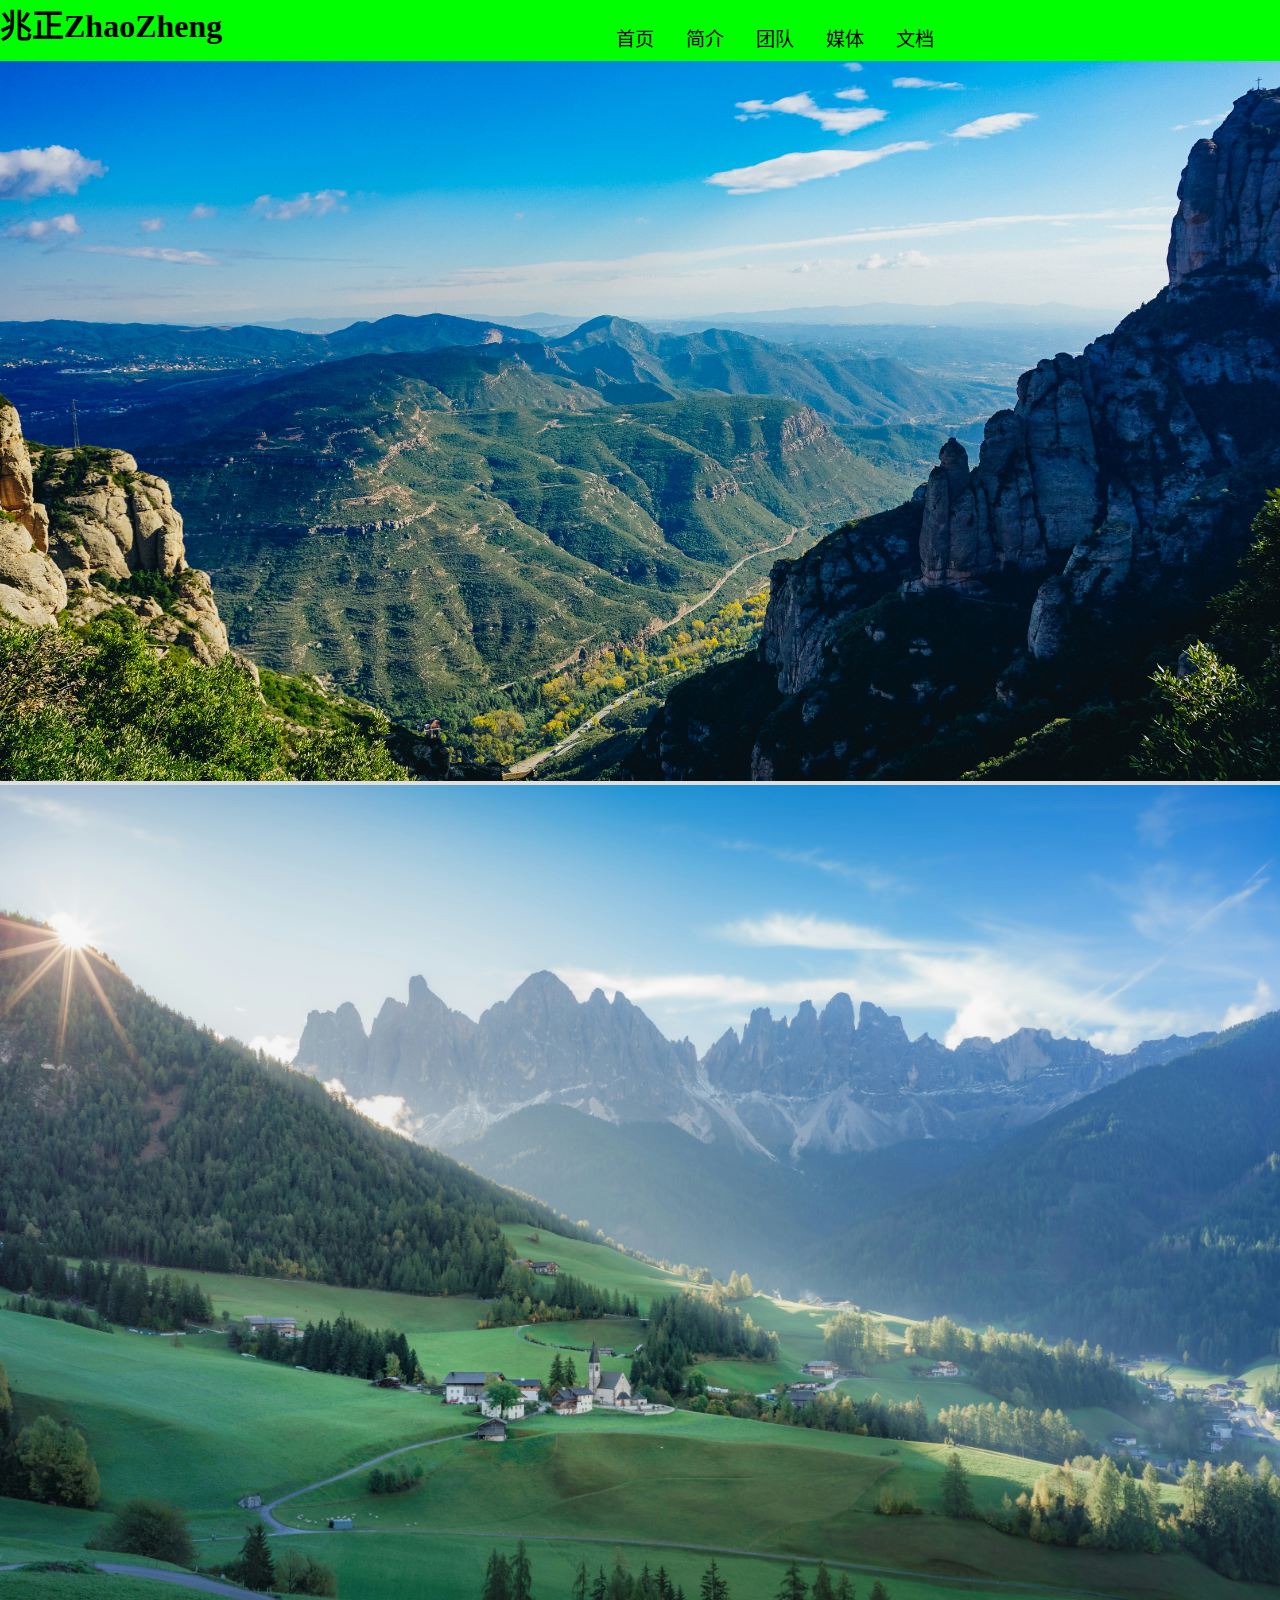
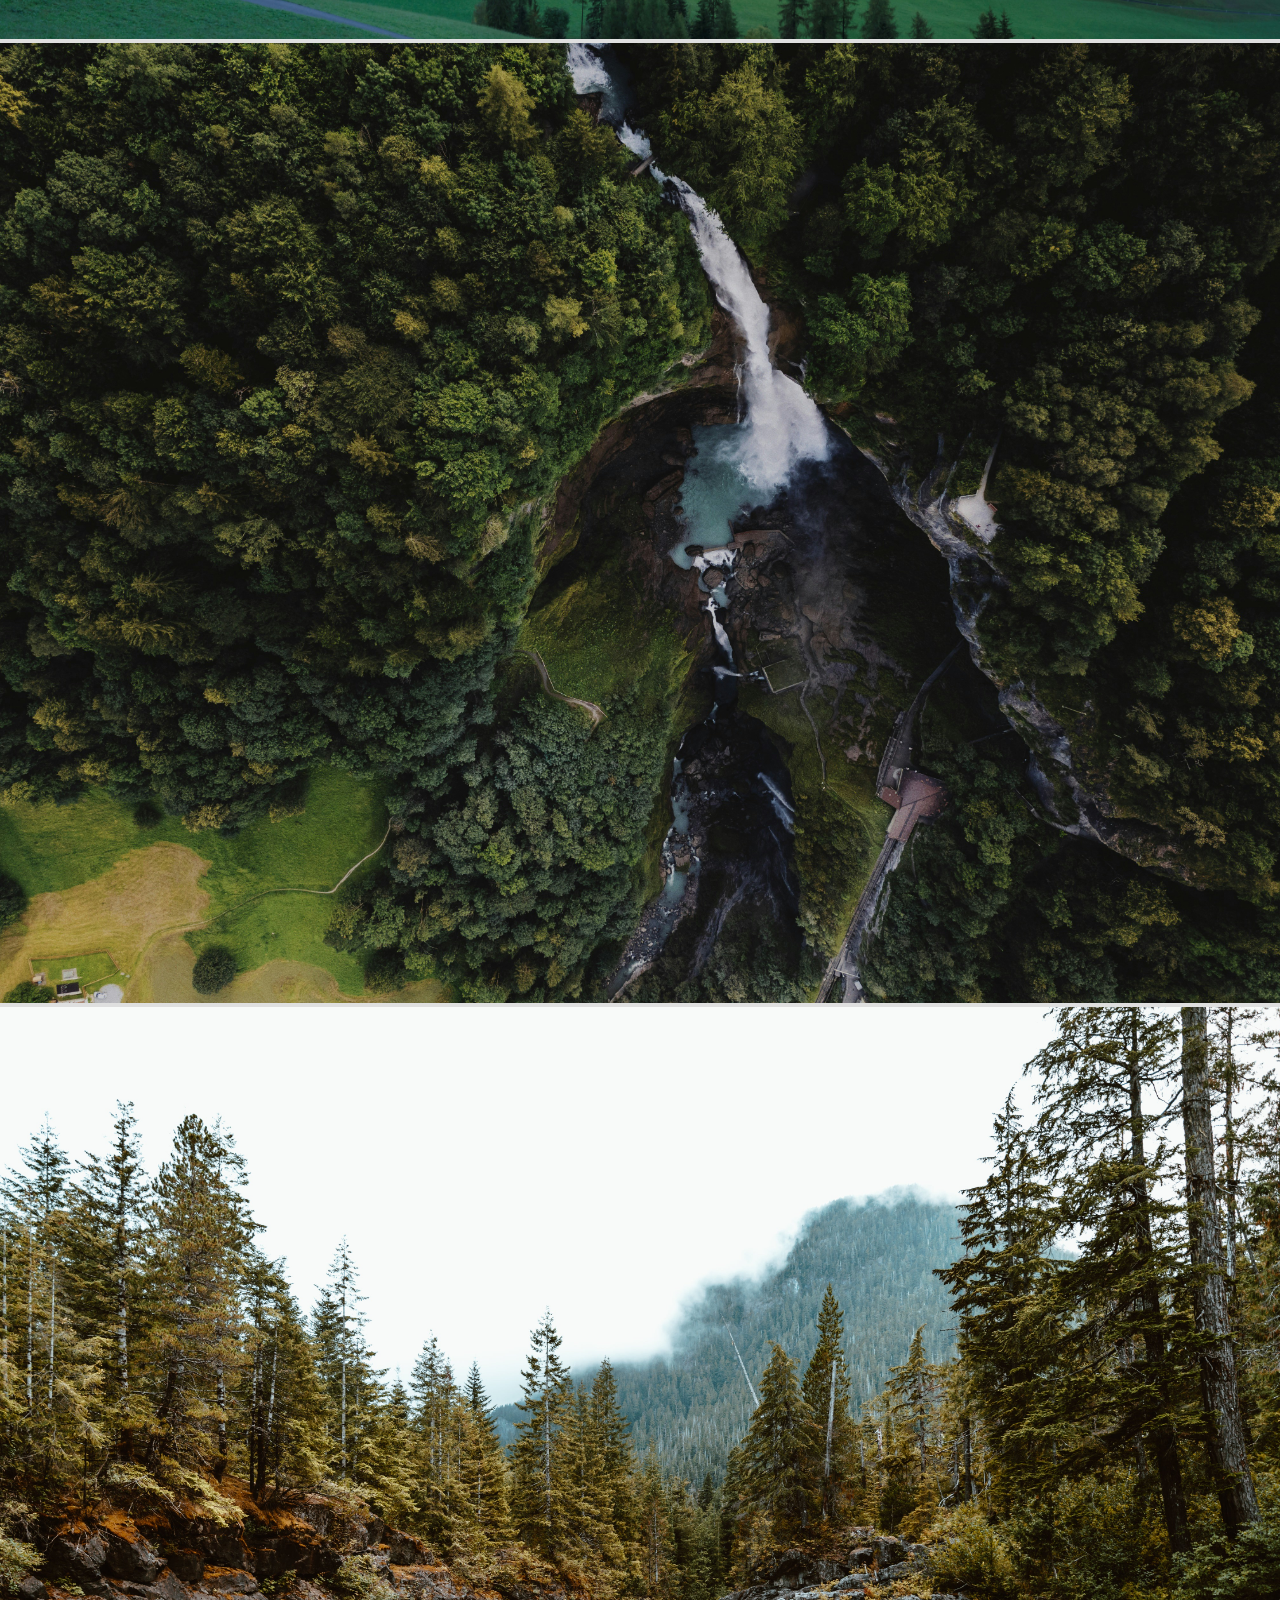
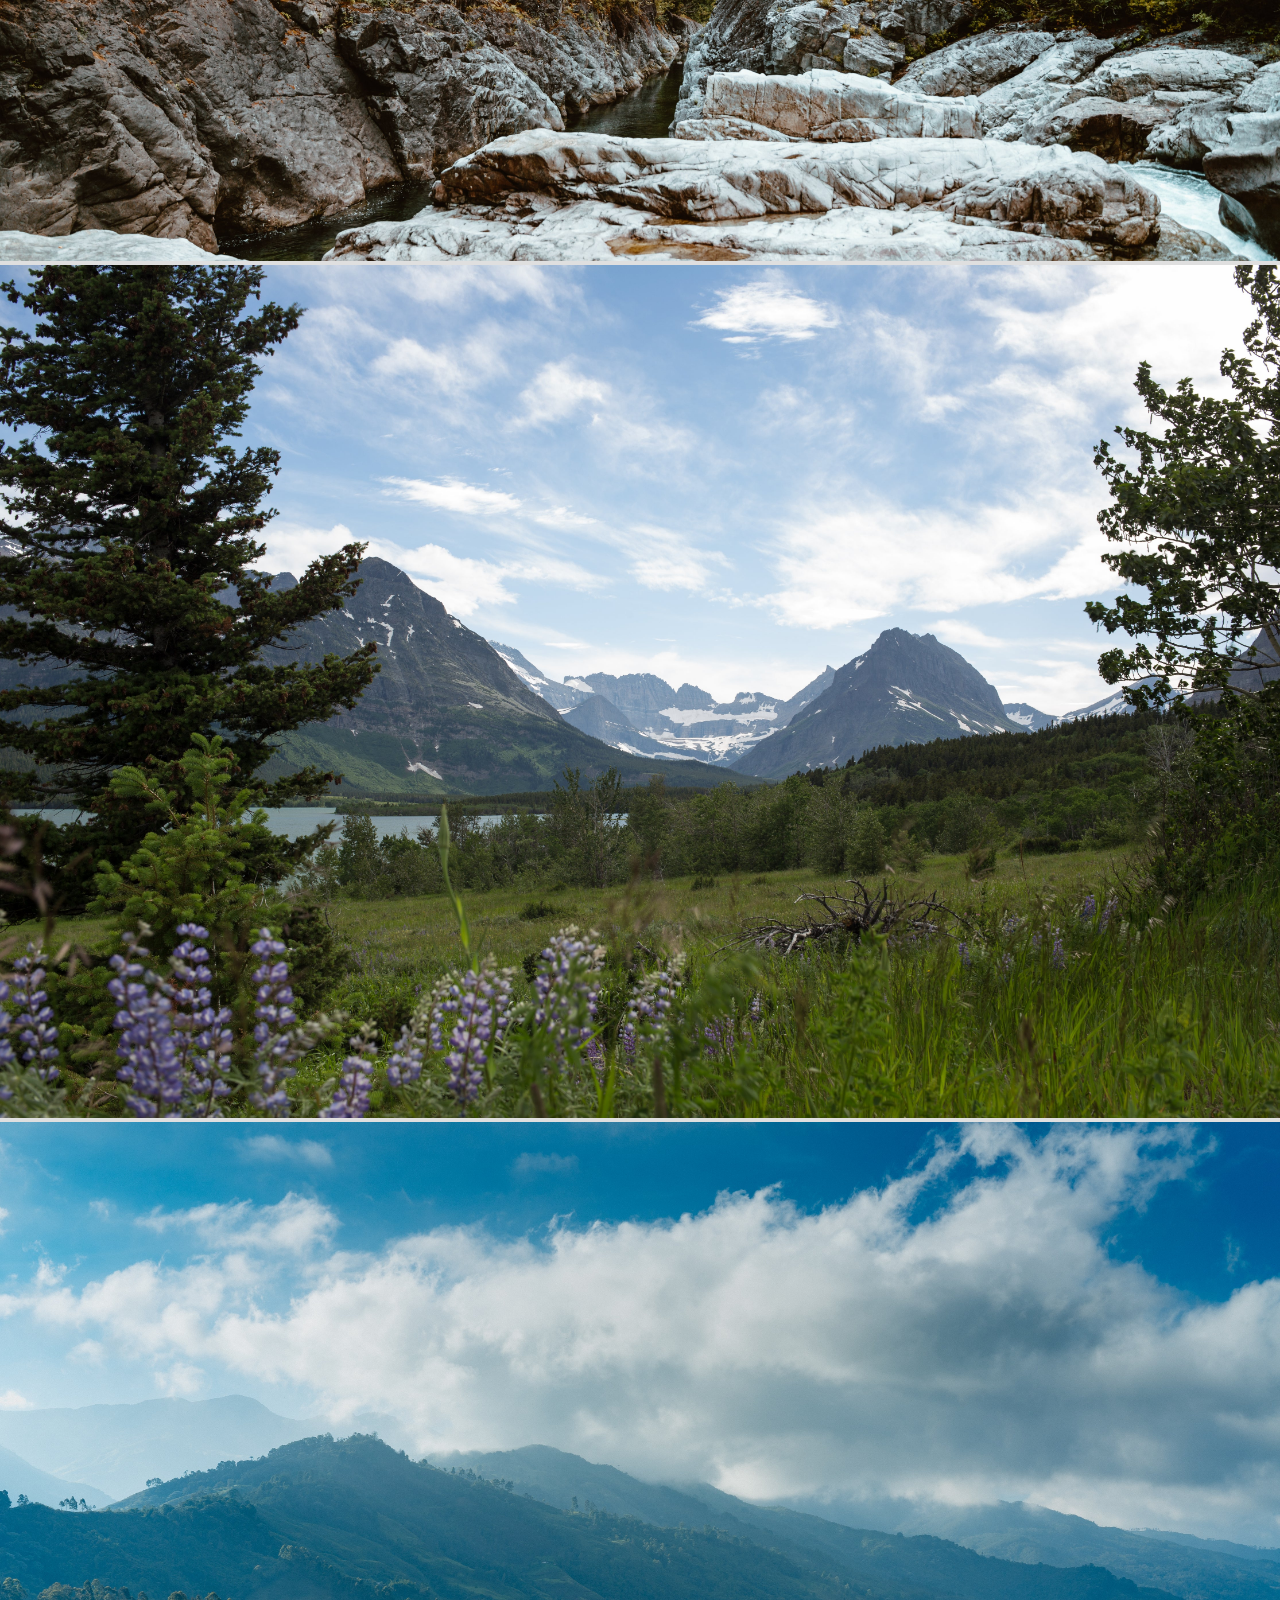
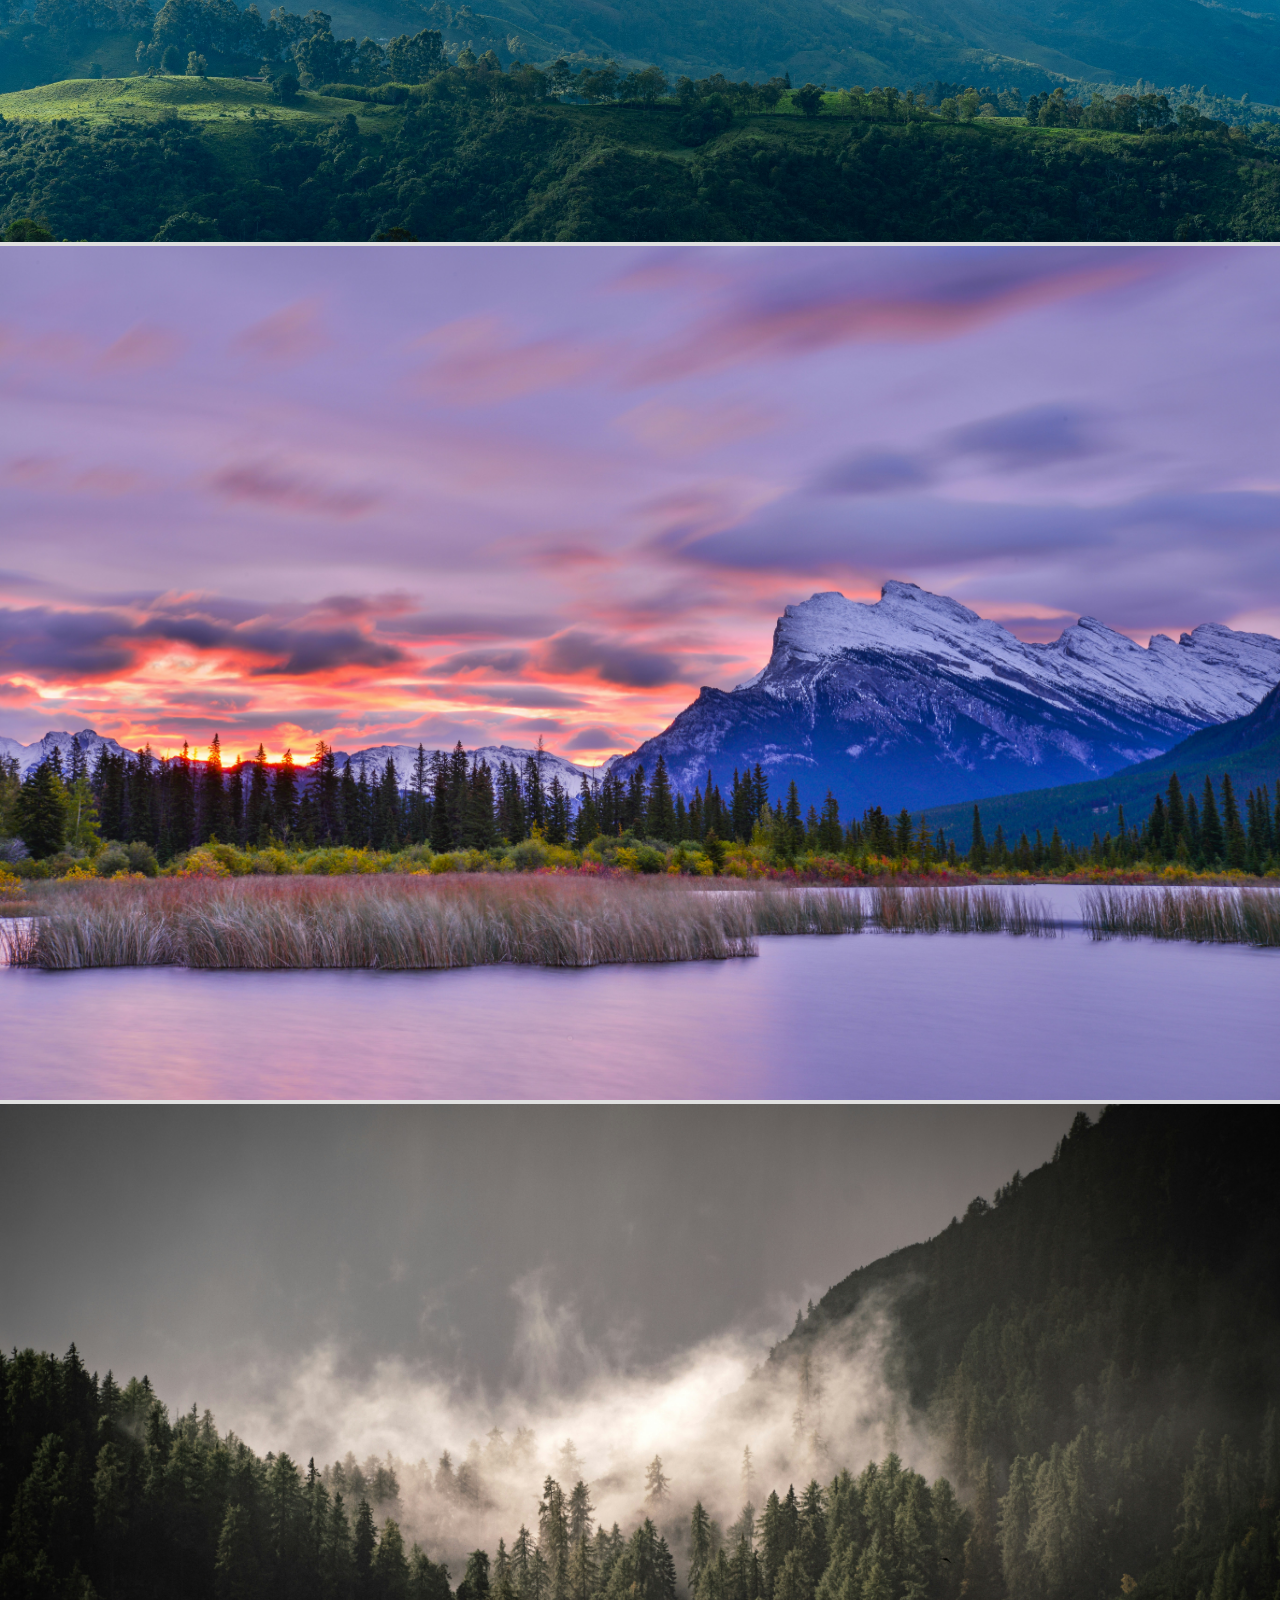
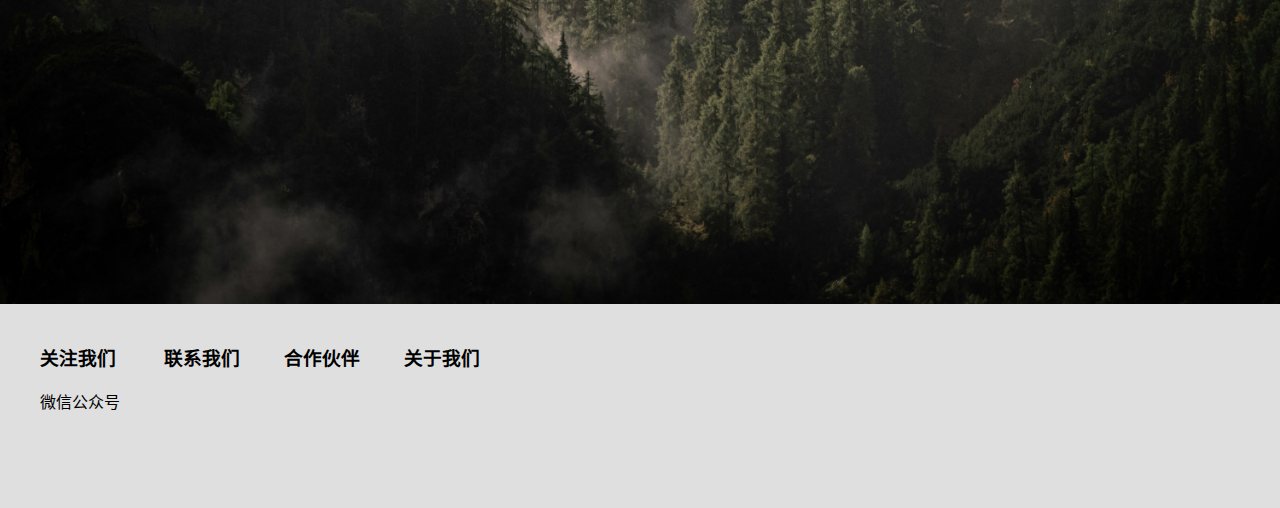
<file: index.html>
<!DOCTYPE html>
<html lang="zh-CN">
  <head>
    <meta charset="UTF-8" />
    <meta name="viewport" content="width=device-width, initial-scale=1.0" />
    <title>杏林兆正</title>
    <link rel="stylesheet" href="./xlzz.css" />
    <link rel="icon" href="./06ck9-xgeev-001.ico">
  </head>
  <body>
    <div class="wrap">
      <div class="head">
        <a class="logo" href="./index.html">
          <h1 style="display: inline-block; margin: 0">兆正ZhaoZheng</h1>
        </a>
        <ul class="menu-list">
          <li class="menu-item"><a href="./index.html">首页</a></li>
          <li class="menu-item"><a href="">简介</a></li>
          <li class="menu-item"><a href="">团队</a></li>
          <li class="menu-item"><a href="">媒体</a></li>
          <li class="menu-item"><a href="">文档</a></li>
        </ul>
      </div>
      <div class="type">
        <img src="./01.jpg" alt="picture" width="100%">
        <img src="./02.jpg" alt="picture" width="100%">
        <img src="./03.jpg" alt="picture" width="100%">
        <img src="./04.jpg" alt="picture" width="100%">
        <img src="./05.jpg" alt="picture" width="100%">
        <img src="./06.jpg" alt="picture" width="100%">
        <img src="./07.jpg" alt="picture" width="100%">
        <img src="./08.jpg" alt="picture" width="100%">
      </div>
      <div class="foot">
        <ul class="foot-list">
          <h3>关注我们</h3>
          <li><a href="./woap.html">微信公众号</a></li>
        </ul>
        <ul class="foot-list">
          <h3>联系我们</h3>
          <li><a href=""></a></li>
        </ul>
        <ul class="foot-list">
          <h3>合作伙伴</h3>
          <li><a href=""></a></li>
        </ul>
        <ul class="foot-list">
          <h3>关于我们</h3>
          <li><a href=""></a></li>
        </ul>
      </div>
    </div>
  </body>
</html>
</file>
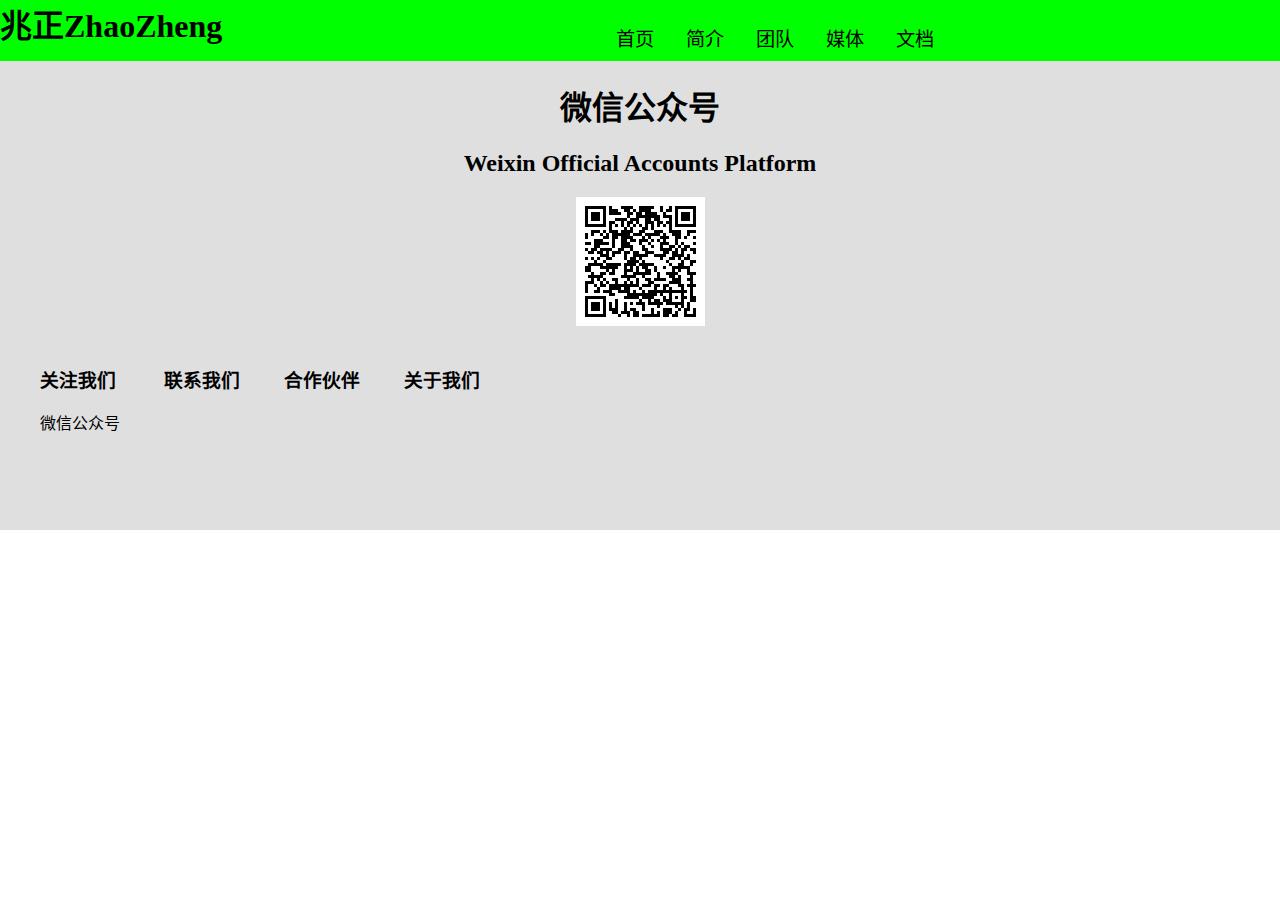
<file: woap.html>
<!DOCTYPE html>
<html lang="zh-CN">
  <head>
    <meta charset="UTF-8" />
    <meta name="viewport" content="width=device-width, initial-scale=1.0" />
    <title>杏林兆正</title>
    <link rel="stylesheet" href="./xlzz.css" />
    <link rel="icon" href="./06ck9-xgeev-001.ico">
    <style>
      .type {
        text-align:center;
      }
    </style>
  </head>
  <body>
    <div class="wrap">
      <div class="head">
        <a class="logo" href="./index.html">
          <h1 style="display: inline-block; margin: 0">兆正ZhaoZheng</h1>
        </a>
        <ul class="menu-list">
          <li class="menu-item"><a href="./index.html">首页</a></li>
          <li class="menu-item"><a href="">简介</a></li>
          <li class="menu-item"><a href="">团队</a></li>
          <li class="menu-item"><a href="">媒体</a></li>
          <li class="menu-item"><a href="">文档</a></li>
        </ul>
      </div>
      <div class="type">
        <h1>微信公众号</h1>
        <h2>Weixin Official Accounts Platform</h2>
        <img src="./woapqr.png" alt="refresh">
      </div>
      <div class="foot">
        <ul class="foot-list">
          <h3>关注我们</h3>
          <li><a href="">微信公众号</a></li>
        </ul>
        <ul class="foot-list">
          <h3>联系我们</h3>
          <li><a href=""></a></li>
        </ul>
        <ul class="foot-list">
          <h3>合作伙伴</h3>
          <li><a href=""></a></li>
        </ul>
        <ul class="foot-list">
          <h3>关于我们</h3>
          <li><a href=""></a></li>
        </ul>
      </div>
    </div>
  </body>
</html>
</file>
<file: xlzz.css>
a {
    text-decoration: none;
    color: #000;
  }
  body {
    color: #000000;
    margin: 0px;
  }
  .wrap {
    background-color: rgba(0, 0, 0, 0.125);
  }
  .head {
    background-color: rgb(0, 255, 0);
  }
  .logo {
    display: inline-block;
    height: 60px;
    vertical-align: text-bottom;
  }
  .menu-list {
    display: inline-block;
    margin:0px 0px 0px 25%;
    list-style-type: none;
  }
  .menu-item {
    float: left;
    margin: 5px 2px 5px 30px;
    font-size: larger;
  }
  .type {}
  .foot {
    height: 200px;

  }
  .foot-list {
    list-style-type: none;
    display: inline-block;
    vertical-align: text-top;
    
  }
</file>
